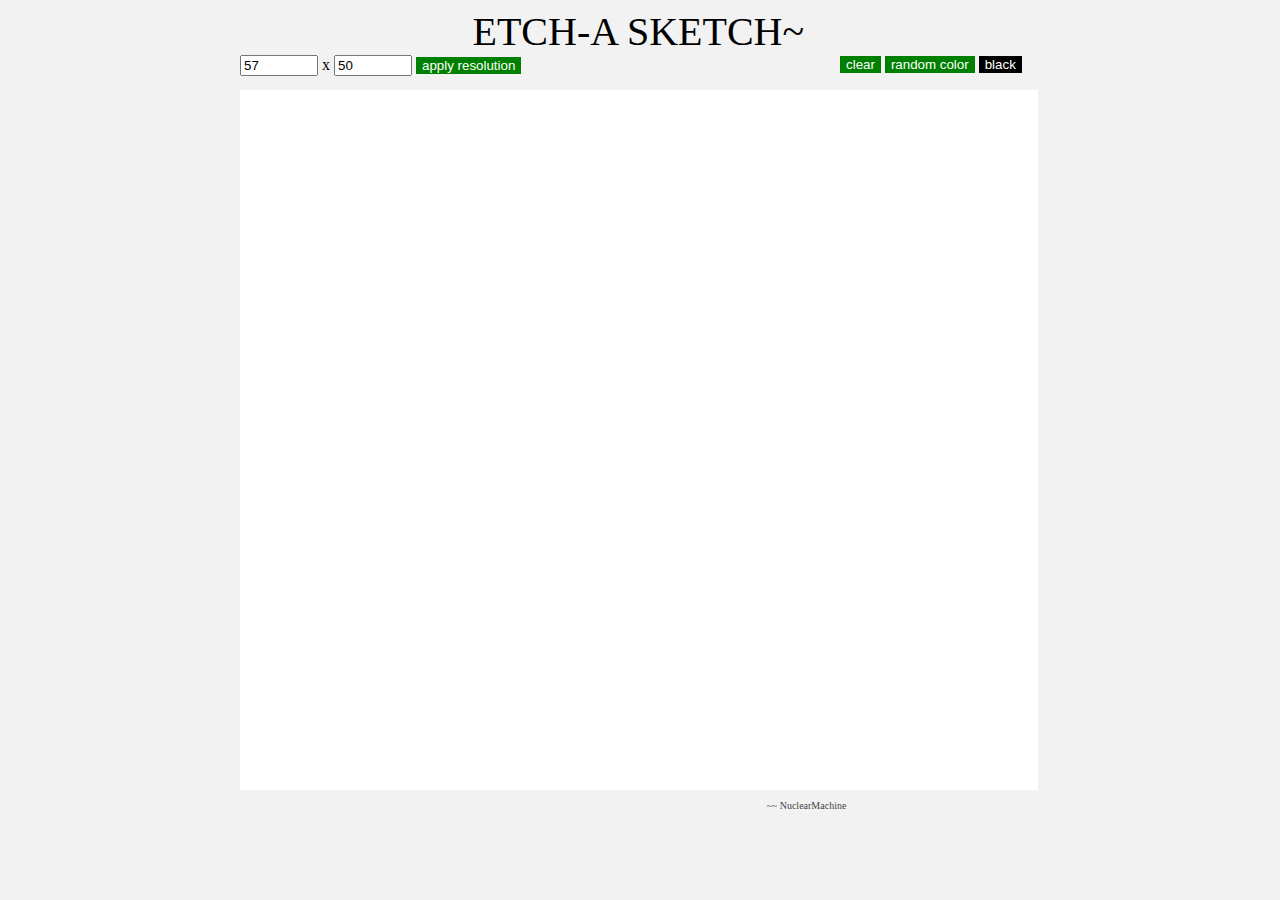
<file: Etch-A-Sketch/index.html>
<!DOCTYPE html>
<html>

<head>
<title>Etch A Sketch</title>
<link type="text/css" rel="stylesheet" href="css/des.css">
<script src="script/jquery-3.1.1.js"></script>
<script src="script/scr.js"></script>
</head>

<body>

  
  <div class ="mainWrapper">
    <div id="top">
      <p class="phrase">ETCH-A SKETCH~ </p> 
    </div>

    <div class ="innerWrapper">

      <div id="resolution">
        <input type="number" id="widy" value="57"> x
        <input type="number" id="hity" value="50">
        <button type="button" id="apply">apply resolution</button>
      </div>

      <div id="options">
        <button type="button" id="clear">clear</button>
        <button type="button" id="rand">random color</button>
        <button type="button" id="blk">black</button>
      </div>
    </div> 

    <div class ="main">  
    </div>

    <div id="byg">
      <p id="by">~~ NuclearMachine</p>
    </div>

  </div>


</body>



</html>
</file>
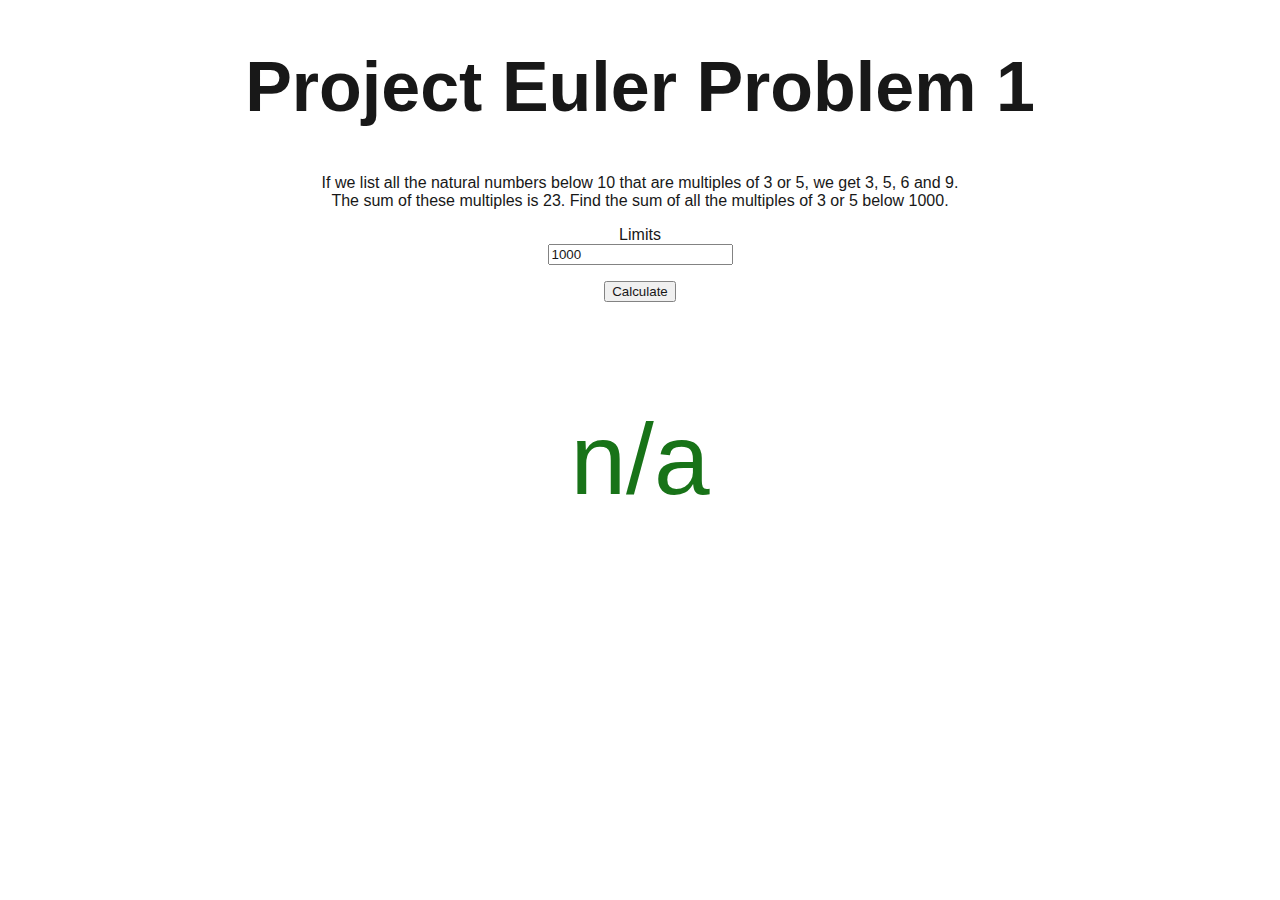
<file: ProjectEuler/index.html>
<!DOCTYPE html>
<html>
<header>
<title> Project Euler </title>
<link type="text/css" rel="stylesheet" href="main.css">
</header>

<body>
<div class="main">
	<h1> Project Euler Problem 1 </h1>
	<p id="para"> If we list all the natural numbers below 10 that are multiples of 3 or 5, we get 3, 5, 6 and 9.<br/> The sum of these multiples is 23. Find the sum of all the multiples of 3 or 5 below 1000.
	</p>
	<p id="limit">Limits <br/> 
	<input id="input0" type="text" value="1000"> </p>
	<button id="butt0" onclick="calcul(document.querySelector('input').value)">
	Calculate</button>
	<p id="result"> n/a </p>
	<script src="main.js"></script>
</div>

</body>
</html>
</file>
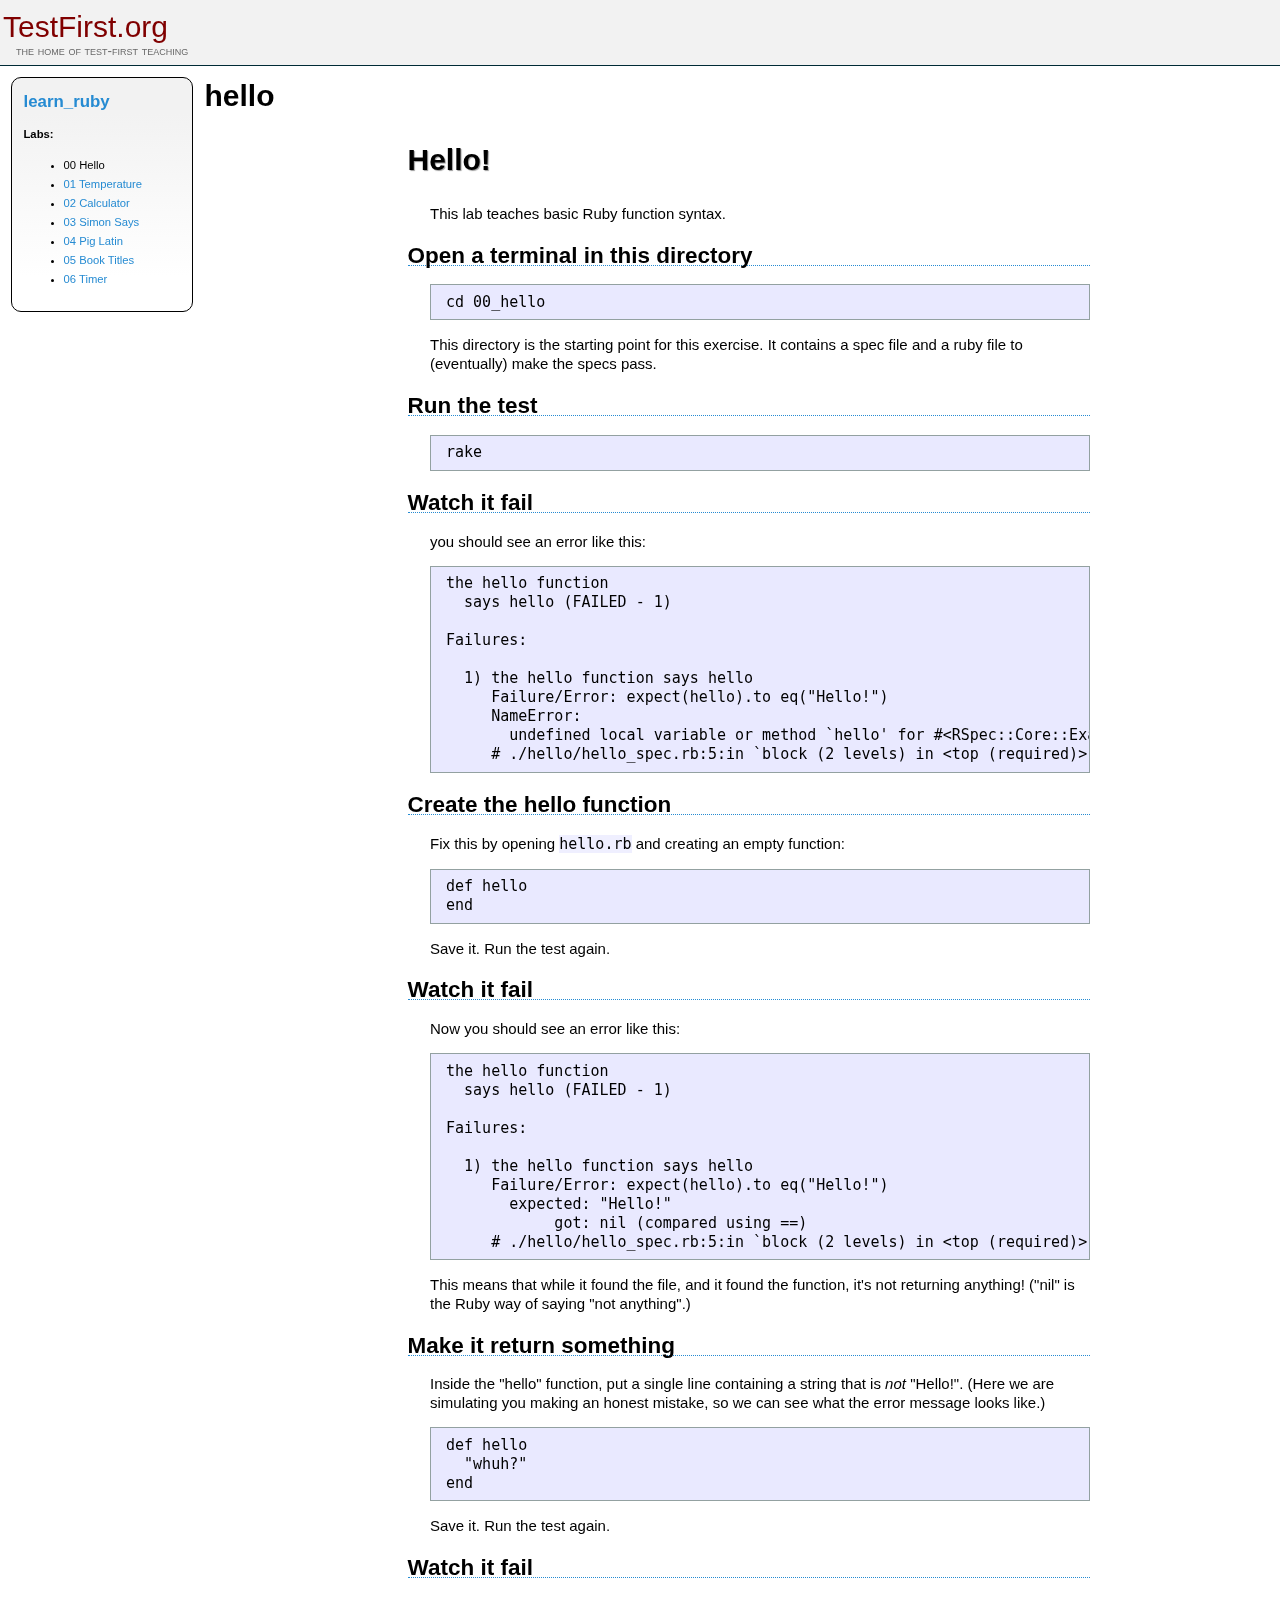
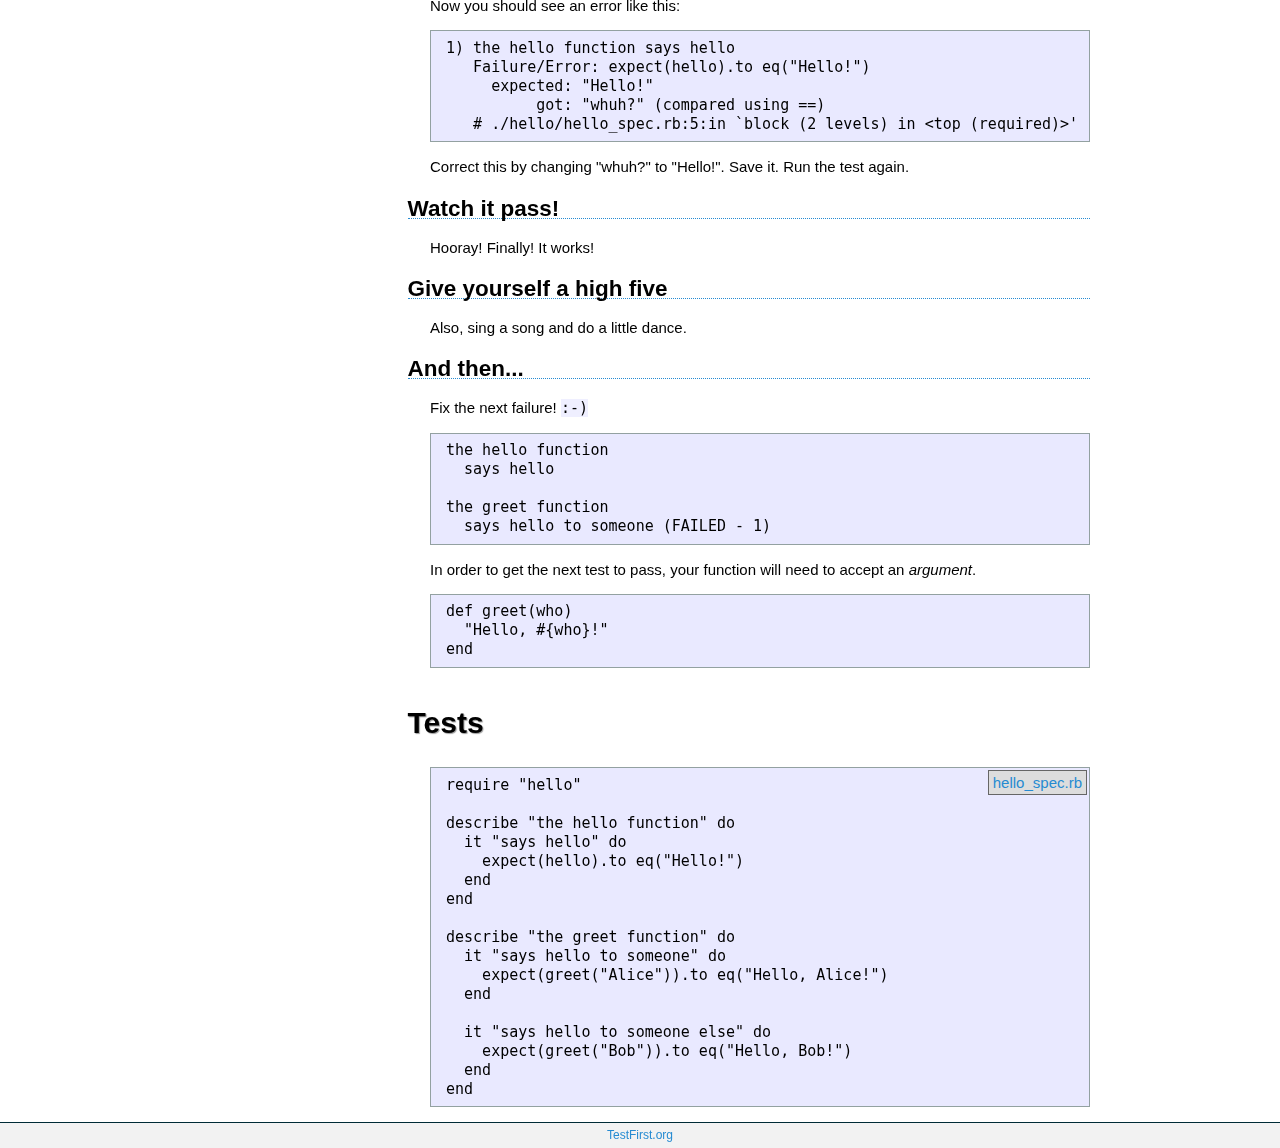
<file: learn_ruby/00_hello/index.html>
<html>
  <head>
    <title>Test-First Teaching: learn_ruby: hello</title>
    <link href="../assets/style.css" media="screen" rel="stylesheet" type="text/css" />
  </head>
  <body>
    <div class="header">
      <h1><a href="http://testfirst.org">TestFirst.org</a></h1>
      <h2>the home of test-first teaching</h2>
    </div>
    <div class="nav">
      <h2><a href="../index.html">learn_ruby</a></h2>
      <b>Labs:</b>
      <ul>
        <li>00 Hello</li>
        <li><a href="../01_temperature/index.html">01 Temperature</a></li>
        <li><a href="../02_calculator/index.html">02 Calculator</a></li>
        <li><a href="../03_simon_says/index.html">03 Simon Says</a></li>
        <li><a href="../04_pig_latin/index.html">04 Pig Latin</a></li>
        <li><a href="../05_book_titles/index.html">05 Book Titles</a></li>
        <li><a href="../06_timer/index.html">06 Timer</a></li>
      </ul>
    </div>
    <h1>hello</h1>
    <div class="content"><div class="rspec_file">  <div class="intro"><h1>Hello!</h1>

<p>This lab teaches basic Ruby function syntax.</p>

<h2>Open a terminal in this directory</h2>

<pre><code>cd 00_hello
</code></pre>

<p>This directory is the starting point for this exercise. It contains a spec file and a ruby file to (eventually) make the specs pass.</p>

<h2>Run the test</h2>

<pre><code>rake
</code></pre>

<h2>Watch it fail</h2>

<p>you should see an error like this:</p>

<pre><code>the hello function
  says hello (FAILED - 1)

Failures:

  1) the hello function says hello
     Failure/Error: expect(hello).to eq("Hello!")
     NameError:
       undefined local variable or method `hello' for #&lt;RSpec::Core::ExampleGroup::Nested_1:0x000001009b8808&gt;
     # ./hello/hello_spec.rb:5:in `block (2 levels) in &lt;top (required)&gt;'
</code></pre>

<h2>Create the hello function</h2>

<p>Fix this by opening <code>hello.rb</code> and creating an empty function:</p>

<pre><code>def hello
end
</code></pre>

<p>Save it. Run the test again.</p>

<h2>Watch it fail</h2>

<p>Now you should see an error like this:</p>

<pre><code>the hello function
  says hello (FAILED - 1)

Failures:

  1) the hello function says hello
     Failure/Error: expect(hello).to eq("Hello!")
       expected: "Hello!"
            got: nil (compared using ==)
     # ./hello/hello_spec.rb:5:in `block (2 levels) in &lt;top (required)&gt;'
</code></pre>

<p>This means that while it found the file, and it found the function, it's not returning anything! ("nil" is the Ruby way of saying "not anything".)</p>

<h2>Make it return something</h2>

<p>Inside the "hello" function, put a single line containing a string that is <em>not</em> "Hello!". (Here we are simulating you making an honest mistake, so we can see what the error message looks like.)</p>

<pre><code>def hello
  "whuh?"
end
</code></pre>

<p>Save it. Run the test again.</p>

<h2>Watch it fail</h2>

<p>Now you should see an error like this:</p>

<pre><code>1) the hello function says hello
   Failure/Error: expect(hello).to eq("Hello!")
     expected: "Hello!"
          got: "whuh?" (compared using ==)
   # ./hello/hello_spec.rb:5:in `block (2 levels) in &lt;top (required)&gt;'
</code></pre>

<p>Correct this by changing "whuh?" to "Hello!". Save it. Run the test again.</p>

<h2>Watch it pass!</h2>

<p>Hooray! Finally! It works!</p>

<h2>Give yourself a high five</h2>

<p>Also, sing a song and do a little dance.</p>

<h2>And then...</h2>

<p>Fix the next failure! <code>:-)</code></p>

<pre><code>the hello function
  says hello

the greet function
  says hello to someone (FAILED - 1)
</code></pre>

<p>In order to get the next test to pass, your function will need to accept an <em>argument</em>.</p>

<pre><code>def greet(who)
  "Hello, #{who}!"
end
</code></pre>
</div>
  <div class="tests">
    <h1>Tests</h1>
<a class="raw_file" href="hello_spec.rb">hello_spec.rb</a>
    <pre>require &quot;hello&quot;

describe &quot;the hello function&quot; do
  it &quot;says hello&quot; do
    expect(hello).to eq(&quot;Hello!&quot;)
  end
end

describe &quot;the greet function&quot; do
  it &quot;says hello to someone&quot; do
    expect(greet(&quot;Alice&quot;)).to eq(&quot;Hello, Alice!&quot;)
  end

  it &quot;says hello to someone else&quot; do
    expect(greet(&quot;Bob&quot;)).to eq(&quot;Hello, Bob!&quot;)
  end
end</pre>
  </div>
</div>
</div>
    <div class="footer"><a href="http://testfirst.org">TestFirst.org</a></div>
  </body>
</html>
</file>
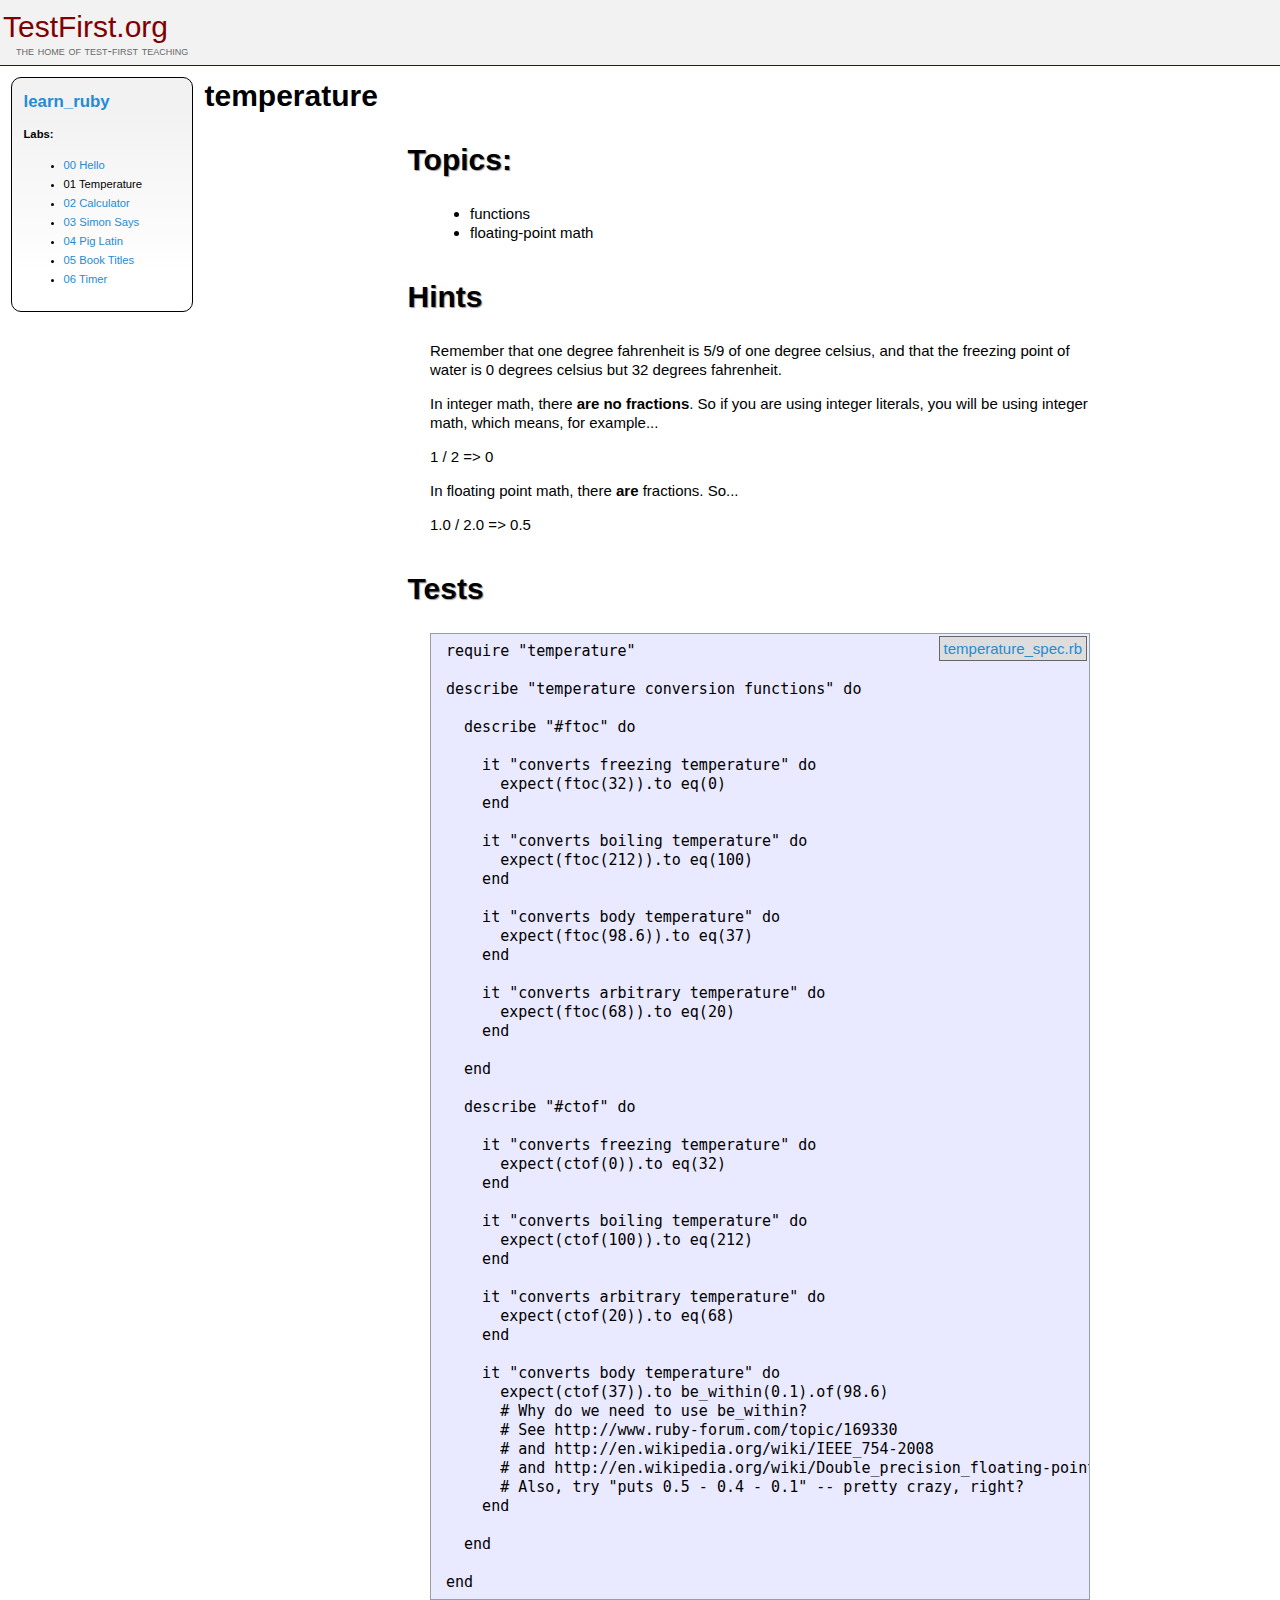
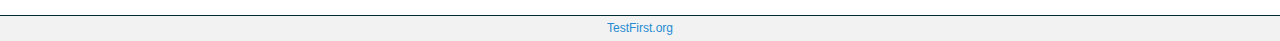
<file: learn_ruby/01_temperature/index.html>
<html>
  <head>
    <title>Test-First Teaching: learn_ruby: temperature</title>
    <link href="../assets/style.css" media="screen" rel="stylesheet" type="text/css" />
  </head>
  <body>
    <div class="header">
      <h1><a href="http://testfirst.org">TestFirst.org</a></h1>
      <h2>the home of test-first teaching</h2>
    </div>
    <div class="nav">
      <h2><a href="../index.html">learn_ruby</a></h2>
      <b>Labs:</b>
      <ul>
        <li><a href="../00_hello/index.html">00 Hello</a></li>
        <li>01 Temperature</li>
        <li><a href="../02_calculator/index.html">02 Calculator</a></li>
        <li><a href="../03_simon_says/index.html">03 Simon Says</a></li>
        <li><a href="../04_pig_latin/index.html">04 Pig Latin</a></li>
        <li><a href="../05_book_titles/index.html">05 Book Titles</a></li>
        <li><a href="../06_timer/index.html">06 Timer</a></li>
      </ul>
    </div>
    <h1>temperature</h1>
    <div class="content"><div class="rspec_file">  <div class="intro"><h1>Topics:</h1>

<ul>
<li>functions</li>
<li>floating-point math</li>
</ul>


<h1>Hints</h1>

<p>Remember that one degree fahrenheit is 5/9 of one degree celsius, and that the freezing point of water is 0 degrees celsius but 32 degrees fahrenheit.</p>

<p>In integer math, there <strong>are no fractions</strong>. So if you are using integer literals, you will be using integer math, which means, for example...</p>

<p>   1 / 2 => 0</p>

<p>In floating point math, there <strong>are</strong> fractions. So...</p>

<p>   1.0 / 2.0 => 0.5</p>
</div>
  <div class="tests">
    <h1>Tests</h1>
<a class="raw_file" href="temperature_spec.rb">temperature_spec.rb</a>
    <pre>
require &quot;temperature&quot;

describe &quot;temperature conversion functions&quot; do

  describe &quot;#ftoc&quot; do

    it &quot;converts freezing temperature&quot; do
      expect(ftoc(32)).to eq(0)
    end

    it &quot;converts boiling temperature&quot; do
      expect(ftoc(212)).to eq(100)
    end

    it &quot;converts body temperature&quot; do
      expect(ftoc(98.6)).to eq(37)
    end

    it &quot;converts arbitrary temperature&quot; do
      expect(ftoc(68)).to eq(20)
    end

  end

  describe &quot;#ctof&quot; do

    it &quot;converts freezing temperature&quot; do
      expect(ctof(0)).to eq(32)
    end

    it &quot;converts boiling temperature&quot; do
      expect(ctof(100)).to eq(212)
    end

    it &quot;converts arbitrary temperature&quot; do
      expect(ctof(20)).to eq(68)
    end

    it &quot;converts body temperature&quot; do
      expect(ctof(37)).to be_within(0.1).of(98.6)
      # Why do we need to use be_within?
      # See http://www.ruby-forum.com/topic/169330
      # and http://en.wikipedia.org/wiki/IEEE_754-2008
      # and http://en.wikipedia.org/wiki/Double_precision_floating-point_format
      # Also, try &quot;puts 0.5 - 0.4 - 0.1&quot; -- pretty crazy, right?
    end

  end

end</pre>
  </div>
</div>
</div>
    <div class="footer"><a href="http://testfirst.org">TestFirst.org</a></div>
  </body>
</html>
</file>
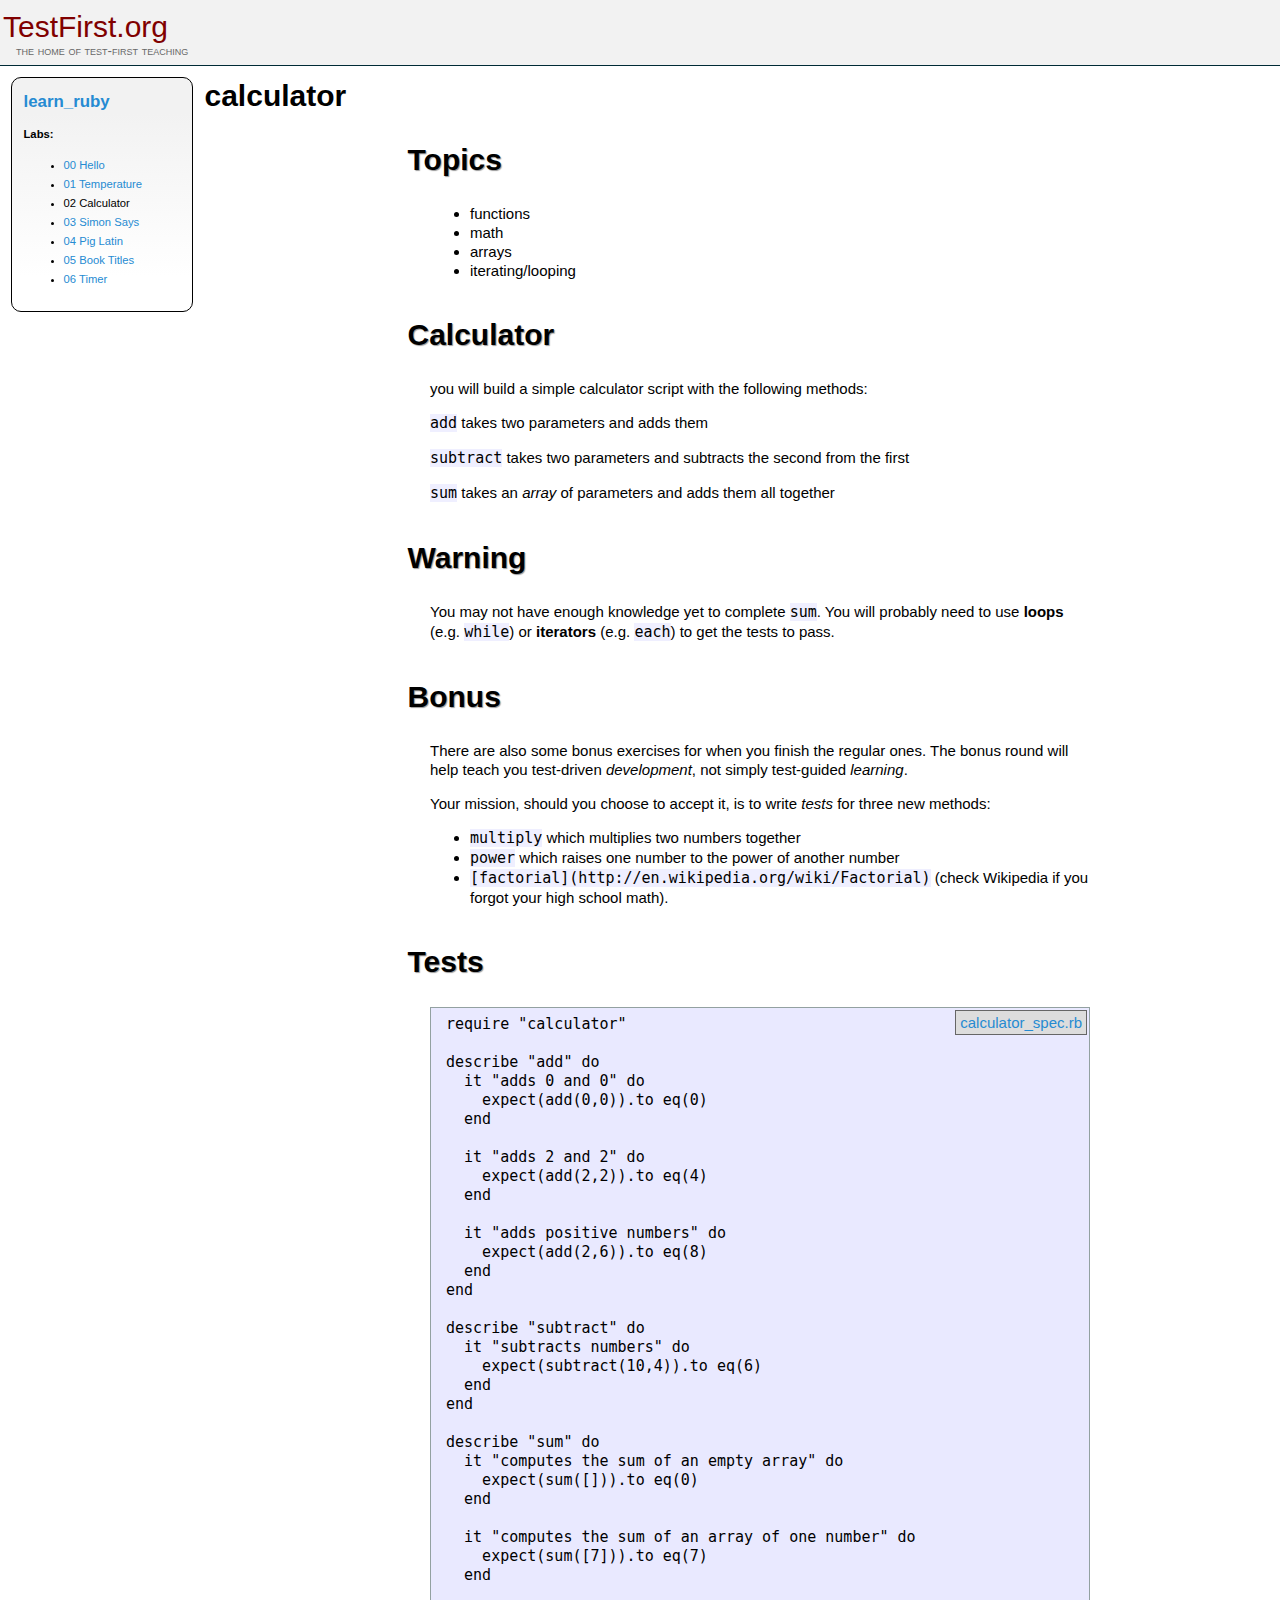
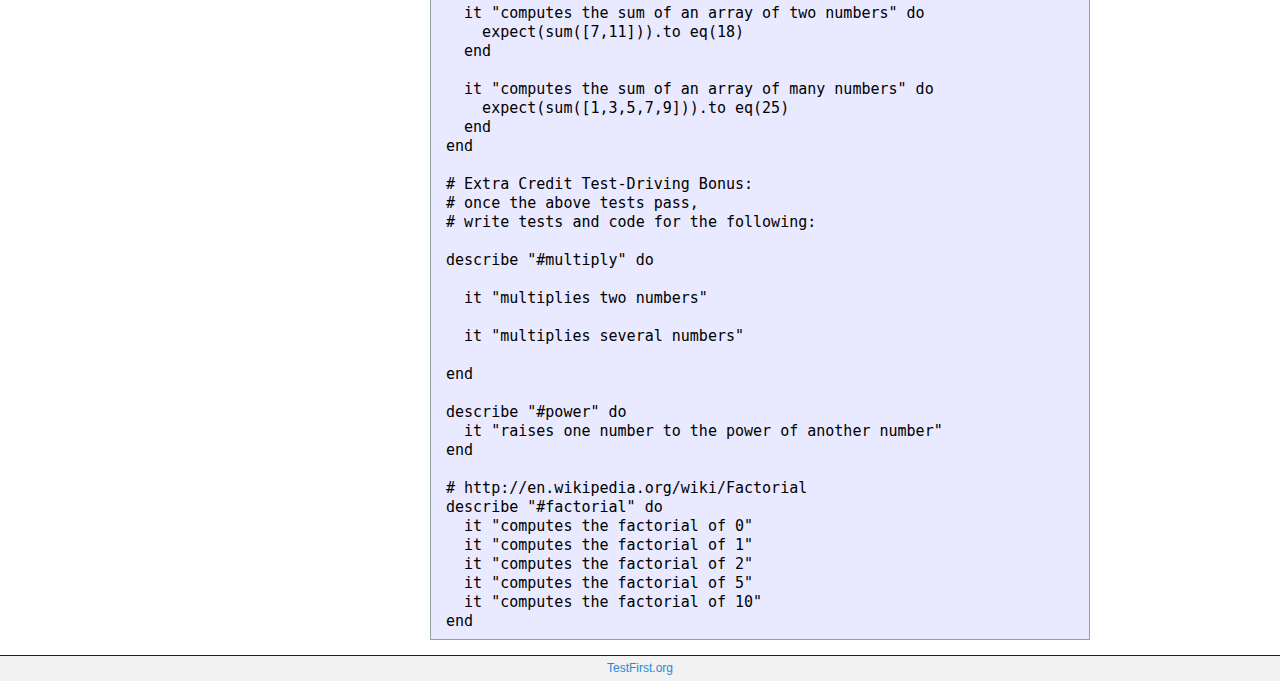
<file: learn_ruby/02_calculator/index.html>
<html>
  <head>
    <title>Test-First Teaching: learn_ruby: calculator</title>
    <link href="../assets/style.css" media="screen" rel="stylesheet" type="text/css" />
  </head>
  <body>
    <div class="header">
      <h1><a href="http://testfirst.org">TestFirst.org</a></h1>
      <h2>the home of test-first teaching</h2>
    </div>
    <div class="nav">
      <h2><a href="../index.html">learn_ruby</a></h2>
      <b>Labs:</b>
      <ul>
        <li><a href="../00_hello/index.html">00 Hello</a></li>
        <li><a href="../01_temperature/index.html">01 Temperature</a></li>
        <li>02 Calculator</li>
        <li><a href="../03_simon_says/index.html">03 Simon Says</a></li>
        <li><a href="../04_pig_latin/index.html">04 Pig Latin</a></li>
        <li><a href="../05_book_titles/index.html">05 Book Titles</a></li>
        <li><a href="../06_timer/index.html">06 Timer</a></li>
      </ul>
    </div>
    <h1>calculator</h1>
    <div class="content"><div class="rspec_file">  <div class="intro"><h1>Topics</h1>

<ul>
<li>functions</li>
<li>math</li>
<li>arrays</li>
<li>iterating/looping</li>
</ul>


<h1>Calculator</h1>

<p>you will build a simple calculator script with the following methods:</p>

<p><code>add</code> takes two parameters and adds them</p>

<p><code>subtract</code> takes two parameters and subtracts the second from the first</p>

<p><code>sum</code> takes an <em>array</em> of parameters and adds them all together</p>

<h1>Warning</h1>

<p>You may not have enough knowledge yet to complete <code>sum</code>. You will probably
need to use <strong>loops</strong> (e.g. <code>while</code>) or <strong>iterators</strong> (e.g. <code>each</code>) to
get the tests to pass.</p>

<h1>Bonus</h1>

<p>There are also some bonus exercises for when you finish the regular ones. The bonus round will help teach you test-driven <em>development</em>, not simply test-guided <em>learning</em>.</p>

<p>Your mission, should you choose to accept it, is to write <em>tests</em> for three new methods:</p>

<ul>
<li><code>multiply</code> which multiplies two numbers together</li>
<li><code>power</code> which raises one number to the power of another number</li>
<li><code>[factorial](http://en.wikipedia.org/wiki/Factorial)</code> (check Wikipedia if you forgot your high school math).</li>
</ul>

</div>
  <div class="tests">
    <h1>Tests</h1>
<a class="raw_file" href="calculator_spec.rb">calculator_spec.rb</a>
    <pre>
require &quot;calculator&quot;

describe &quot;add&quot; do
  it &quot;adds 0 and 0&quot; do
    expect(add(0,0)).to eq(0)
  end

  it &quot;adds 2 and 2&quot; do
    expect(add(2,2)).to eq(4)
  end

  it &quot;adds positive numbers&quot; do
    expect(add(2,6)).to eq(8)
  end
end

describe &quot;subtract&quot; do
  it &quot;subtracts numbers&quot; do
    expect(subtract(10,4)).to eq(6)
  end
end

describe &quot;sum&quot; do
  it &quot;computes the sum of an empty array&quot; do
    expect(sum([])).to eq(0)
  end

  it &quot;computes the sum of an array of one number&quot; do
    expect(sum([7])).to eq(7)
  end

  it &quot;computes the sum of an array of two numbers&quot; do
    expect(sum([7,11])).to eq(18)
  end

  it &quot;computes the sum of an array of many numbers&quot; do
    expect(sum([1,3,5,7,9])).to eq(25)
  end
end

# Extra Credit Test-Driving Bonus:
# once the above tests pass,
# write tests and code for the following:

describe &quot;#multiply&quot; do

  it &quot;multiplies two numbers&quot;

  it &quot;multiplies several numbers&quot;

end

describe &quot;#power&quot; do
  it &quot;raises one number to the power of another number&quot;
end

# http://en.wikipedia.org/wiki/Factorial
describe &quot;#factorial&quot; do
  it &quot;computes the factorial of 0&quot;
  it &quot;computes the factorial of 1&quot;
  it &quot;computes the factorial of 2&quot;
  it &quot;computes the factorial of 5&quot;
  it &quot;computes the factorial of 10&quot;
end</pre>
  </div>
</div>
</div>
    <div class="footer"><a href="http://testfirst.org">TestFirst.org</a></div>
  </body>
</html>
</file>
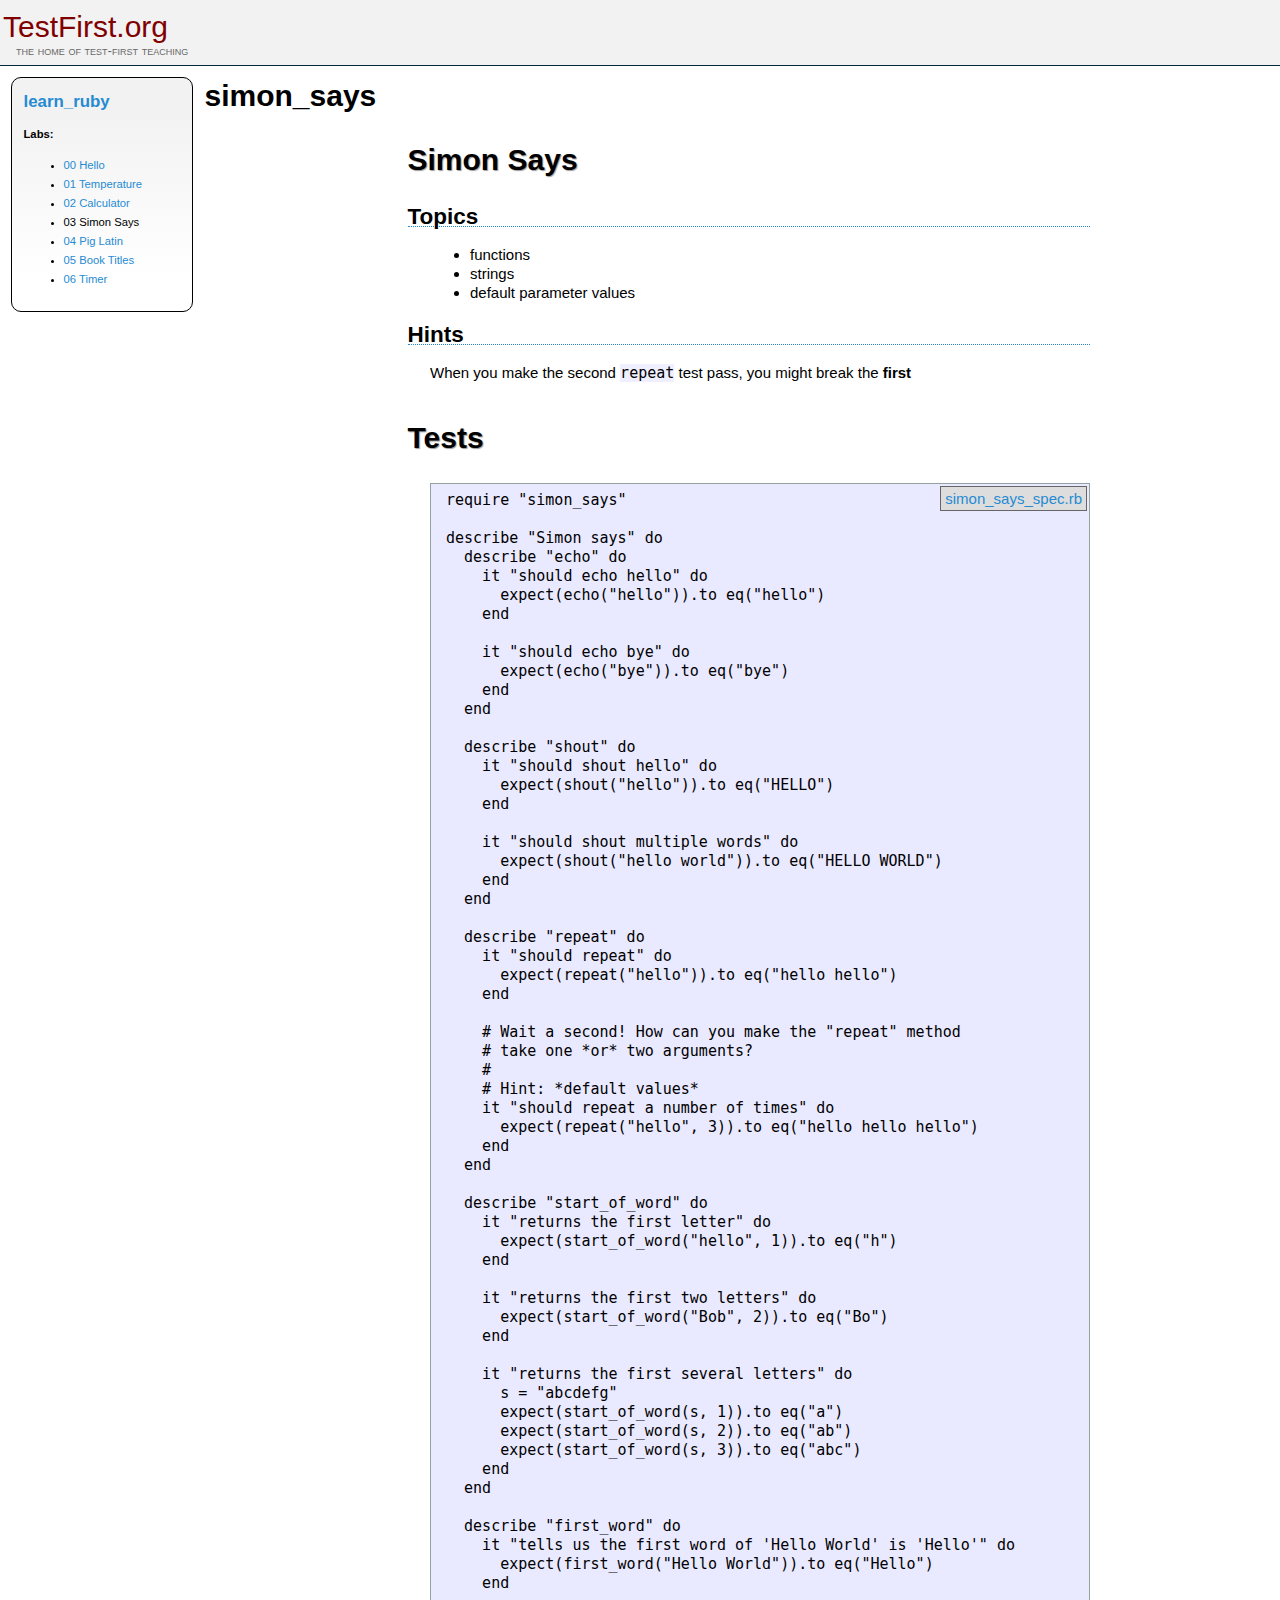
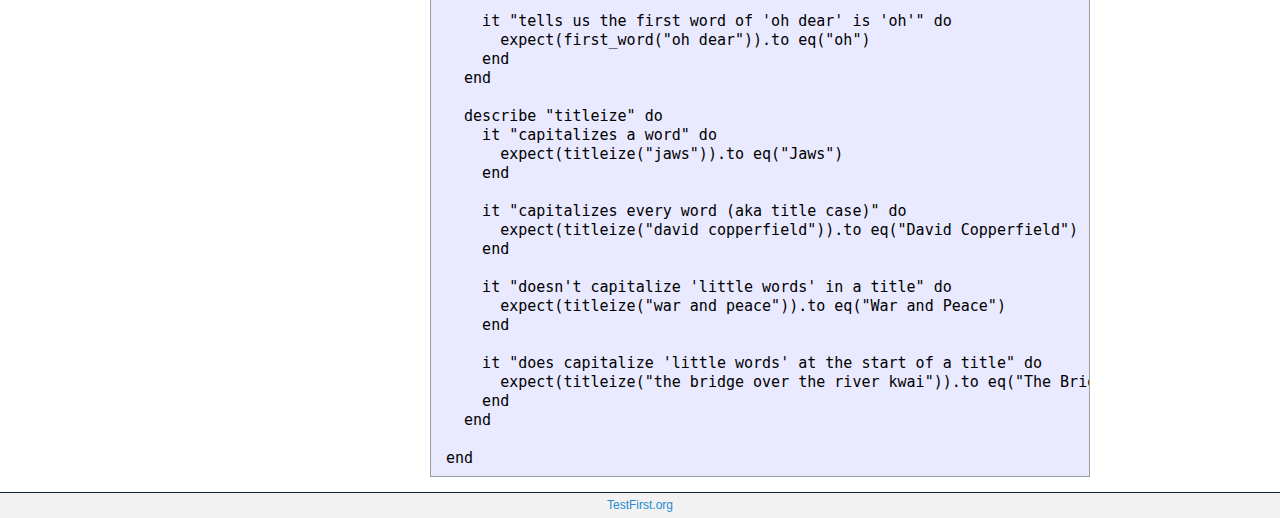
<file: learn_ruby/03_simon_says/index.html>
<html>
  <head>
    <title>Test-First Teaching: learn_ruby: simon_says</title>
    <link href="../assets/style.css" media="screen" rel="stylesheet" type="text/css" />
  </head>
  <body>
    <div class="header">
      <h1><a href="http://testfirst.org">TestFirst.org</a></h1>
      <h2>the home of test-first teaching</h2>
    </div>
    <div class="nav">
      <h2><a href="../index.html">learn_ruby</a></h2>
      <b>Labs:</b>
      <ul>
        <li><a href="../00_hello/index.html">00 Hello</a></li>
        <li><a href="../01_temperature/index.html">01 Temperature</a></li>
        <li><a href="../02_calculator/index.html">02 Calculator</a></li>
        <li>03 Simon Says</li>
        <li><a href="../04_pig_latin/index.html">04 Pig Latin</a></li>
        <li><a href="../05_book_titles/index.html">05 Book Titles</a></li>
        <li><a href="../06_timer/index.html">06 Timer</a></li>
      </ul>
    </div>
    <h1>simon_says</h1>
    <div class="content"><div class="rspec_file">  <div class="intro"><h1>Simon Says</h1>

<h2>Topics</h2>

<ul>
<li>functions</li>
<li>strings</li>
<li>default parameter values</li>
</ul>


<h2>Hints</h2>

<p>When you make the second <code>repeat</code> test pass, you might break the <strong>first</strong></p>
</div>
  <div class="tests">
    <h1>Tests</h1>
<a class="raw_file" href="simon_says_spec.rb">simon_says_spec.rb</a>
    <pre>
require &quot;simon_says&quot;

describe &quot;Simon says&quot; do
  describe &quot;echo&quot; do
    it &quot;should echo hello&quot; do
      expect(echo(&quot;hello&quot;)).to eq(&quot;hello&quot;)
    end

    it &quot;should echo bye&quot; do
      expect(echo(&quot;bye&quot;)).to eq(&quot;bye&quot;)
    end
  end

  describe &quot;shout&quot; do
    it &quot;should shout hello&quot; do
      expect(shout(&quot;hello&quot;)).to eq(&quot;HELLO&quot;)
    end

    it &quot;should shout multiple words&quot; do
      expect(shout(&quot;hello world&quot;)).to eq(&quot;HELLO WORLD&quot;)
    end
  end

  describe &quot;repeat&quot; do
    it &quot;should repeat&quot; do
      expect(repeat(&quot;hello&quot;)).to eq(&quot;hello hello&quot;)
    end

    # Wait a second! How can you make the &quot;repeat&quot; method
    # take one *or* two arguments?
    #
    # Hint: *default values*
    it &quot;should repeat a number of times&quot; do
      expect(repeat(&quot;hello&quot;, 3)).to eq(&quot;hello hello hello&quot;)
    end
  end

  describe &quot;start_of_word&quot; do
    it &quot;returns the first letter&quot; do
      expect(start_of_word(&quot;hello&quot;, 1)).to eq(&quot;h&quot;)
    end

    it &quot;returns the first two letters&quot; do
      expect(start_of_word(&quot;Bob&quot;, 2)).to eq(&quot;Bo&quot;)
    end

    it &quot;returns the first several letters&quot; do
      s = &quot;abcdefg&quot;
      expect(start_of_word(s, 1)).to eq(&quot;a&quot;)
      expect(start_of_word(s, 2)).to eq(&quot;ab&quot;)
      expect(start_of_word(s, 3)).to eq(&quot;abc&quot;)
    end
  end

  describe &quot;first_word&quot; do
    it &quot;tells us the first word of 'Hello World' is 'Hello'&quot; do
      expect(first_word(&quot;Hello World&quot;)).to eq(&quot;Hello&quot;)
    end

    it &quot;tells us the first word of 'oh dear' is 'oh'&quot; do
      expect(first_word(&quot;oh dear&quot;)).to eq(&quot;oh&quot;)
    end
  end

  describe &quot;titleize&quot; do
    it &quot;capitalizes a word&quot; do
      expect(titleize(&quot;jaws&quot;)).to eq(&quot;Jaws&quot;)
    end

    it &quot;capitalizes every word (aka title case)&quot; do
      expect(titleize(&quot;david copperfield&quot;)).to eq(&quot;David Copperfield&quot;)
    end

    it &quot;doesn't capitalize 'little words' in a title&quot; do
      expect(titleize(&quot;war and peace&quot;)).to eq(&quot;War and Peace&quot;)
    end

    it &quot;does capitalize 'little words' at the start of a title&quot; do
      expect(titleize(&quot;the bridge over the river kwai&quot;)).to eq(&quot;The Bridge over the River Kwai&quot;)
    end
  end

end</pre>
  </div>
</div>
</div>
    <div class="footer"><a href="http://testfirst.org">TestFirst.org</a></div>
  </body>
</html>
</file>
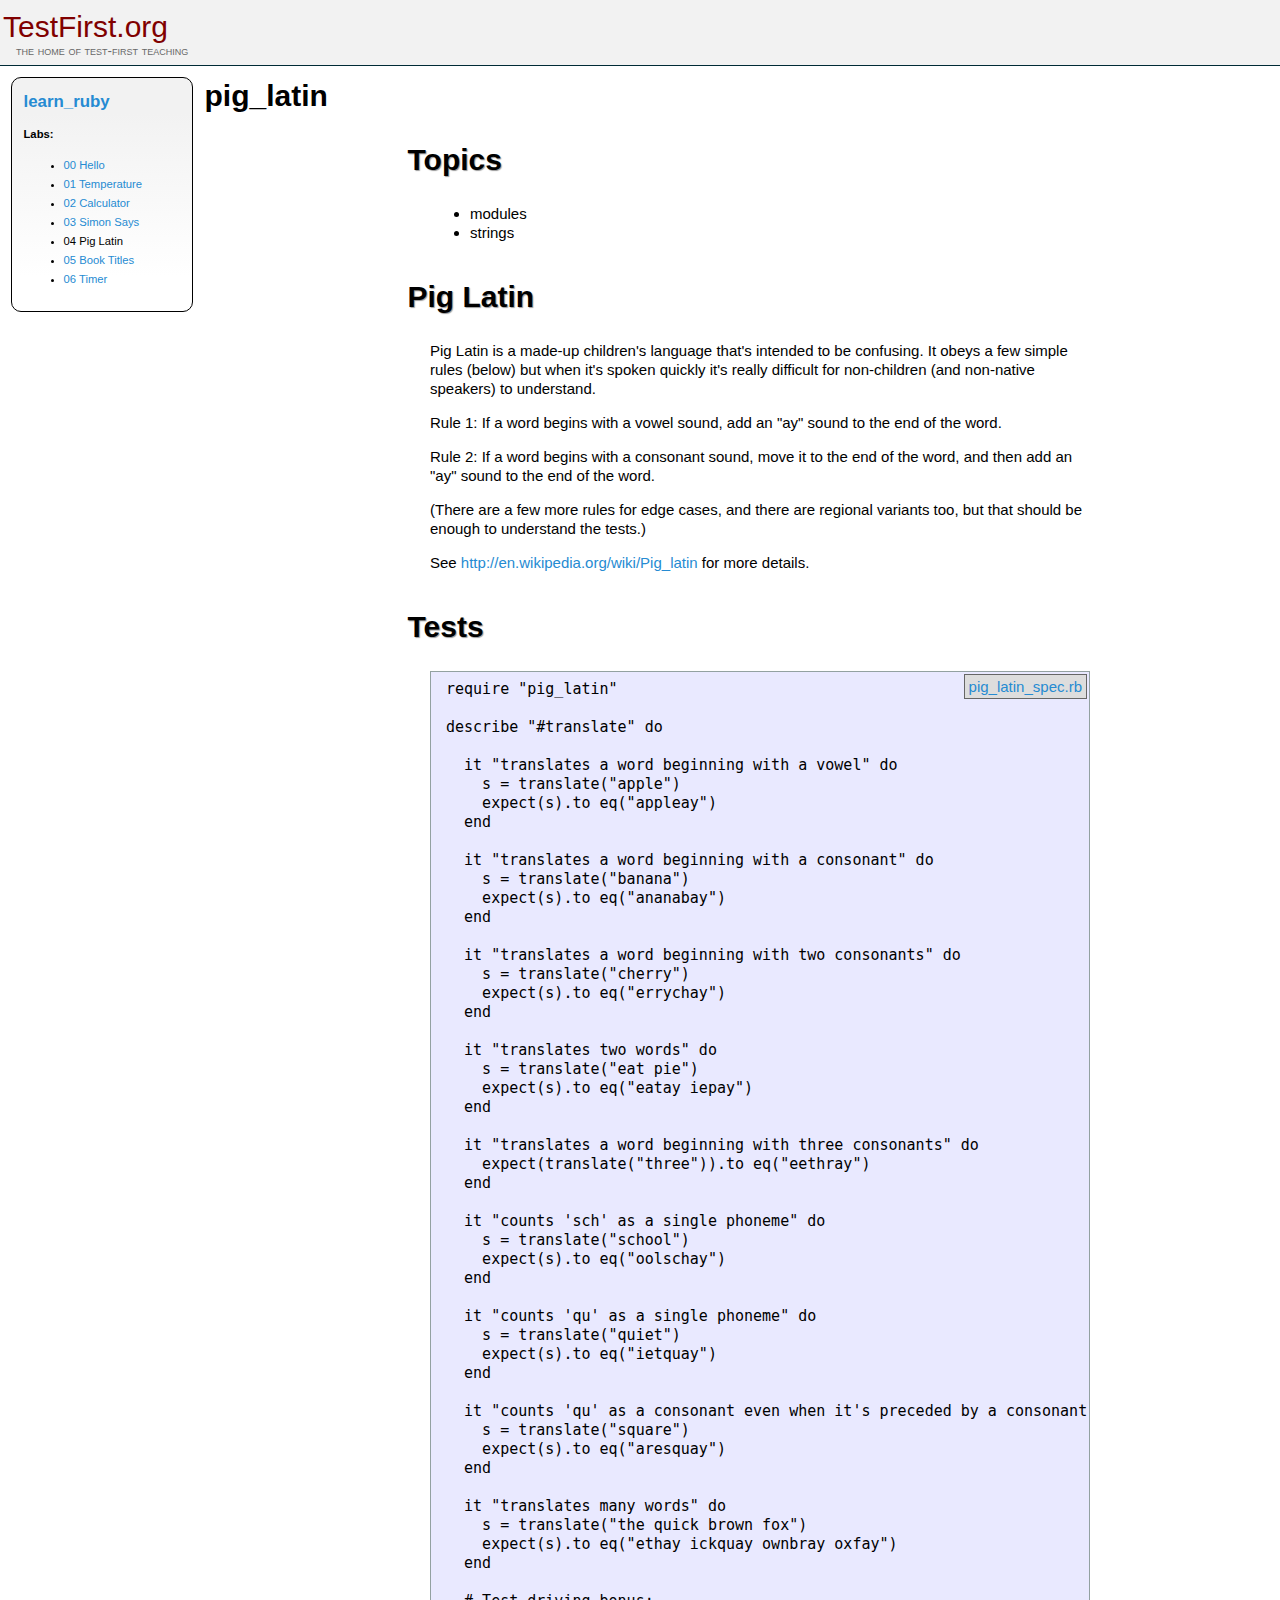
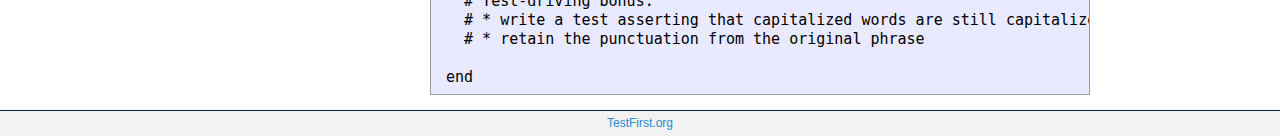
<file: learn_ruby/04_pig_latin/index.html>
<html>
  <head>
    <title>Test-First Teaching: learn_ruby: pig_latin</title>
    <link href="../assets/style.css" media="screen" rel="stylesheet" type="text/css" />
  </head>
  <body>
    <div class="header">
      <h1><a href="http://testfirst.org">TestFirst.org</a></h1>
      <h2>the home of test-first teaching</h2>
    </div>
    <div class="nav">
      <h2><a href="../index.html">learn_ruby</a></h2>
      <b>Labs:</b>
      <ul>
        <li><a href="../00_hello/index.html">00 Hello</a></li>
        <li><a href="../01_temperature/index.html">01 Temperature</a></li>
        <li><a href="../02_calculator/index.html">02 Calculator</a></li>
        <li><a href="../03_simon_says/index.html">03 Simon Says</a></li>
        <li>04 Pig Latin</li>
        <li><a href="../05_book_titles/index.html">05 Book Titles</a></li>
        <li><a href="../06_timer/index.html">06 Timer</a></li>
      </ul>
    </div>
    <h1>pig_latin</h1>
    <div class="content"><div class="rspec_file">  <div class="intro"><h1>Topics</h1>

<ul>
<li>modules</li>
<li>strings</li>
</ul>


<h1>Pig Latin</h1>

<p>Pig Latin is a made-up children's language that's intended to be confusing. It obeys a few simple rules (below) but when it's spoken quickly it's really difficult for non-children (and non-native speakers) to understand.</p>

<p>Rule 1: If a word begins with a vowel sound, add an "ay" sound to the end of the word.</p>

<p>Rule 2: If a word begins with a consonant sound, move it to the end of the word, and then add an "ay" sound to the end of the word.</p>

<p>(There are a few more rules for edge cases, and there are regional variants too, but that should be enough to understand the tests.)</p>

<p>See <a href="http://en.wikipedia.org/wiki/Pig_latin">http://en.wikipedia.org/wiki/Pig_latin</a> for more details.</p>
</div>
  <div class="tests">
    <h1>Tests</h1>
<a class="raw_file" href="pig_latin_spec.rb">pig_latin_spec.rb</a>
    <pre>
require &quot;pig_latin&quot;

describe &quot;#translate&quot; do

  it &quot;translates a word beginning with a vowel&quot; do
    s = translate(&quot;apple&quot;)
    expect(s).to eq(&quot;appleay&quot;)
  end

  it &quot;translates a word beginning with a consonant&quot; do
    s = translate(&quot;banana&quot;)
    expect(s).to eq(&quot;ananabay&quot;)
  end

  it &quot;translates a word beginning with two consonants&quot; do
    s = translate(&quot;cherry&quot;)
    expect(s).to eq(&quot;errychay&quot;)
  end

  it &quot;translates two words&quot; do
    s = translate(&quot;eat pie&quot;)
    expect(s).to eq(&quot;eatay iepay&quot;)
  end

  it &quot;translates a word beginning with three consonants&quot; do
    expect(translate(&quot;three&quot;)).to eq(&quot;eethray&quot;)
  end

  it &quot;counts 'sch' as a single phoneme&quot; do
    s = translate(&quot;school&quot;)
    expect(s).to eq(&quot;oolschay&quot;)
  end

  it &quot;counts 'qu' as a single phoneme&quot; do
    s = translate(&quot;quiet&quot;)
    expect(s).to eq(&quot;ietquay&quot;)
  end

  it &quot;counts 'qu' as a consonant even when it's preceded by a consonant&quot; do
    s = translate(&quot;square&quot;)
    expect(s).to eq(&quot;aresquay&quot;)
  end

  it &quot;translates many words&quot; do
    s = translate(&quot;the quick brown fox&quot;)
    expect(s).to eq(&quot;ethay ickquay ownbray oxfay&quot;)
  end

  # Test-driving bonus:
  # * write a test asserting that capitalized words are still capitalized (but with a different initial capital letter, of course)
  # * retain the punctuation from the original phrase

end</pre>
  </div>
</div>
</div>
    <div class="footer"><a href="http://testfirst.org">TestFirst.org</a></div>
  </body>
</html>
</file>
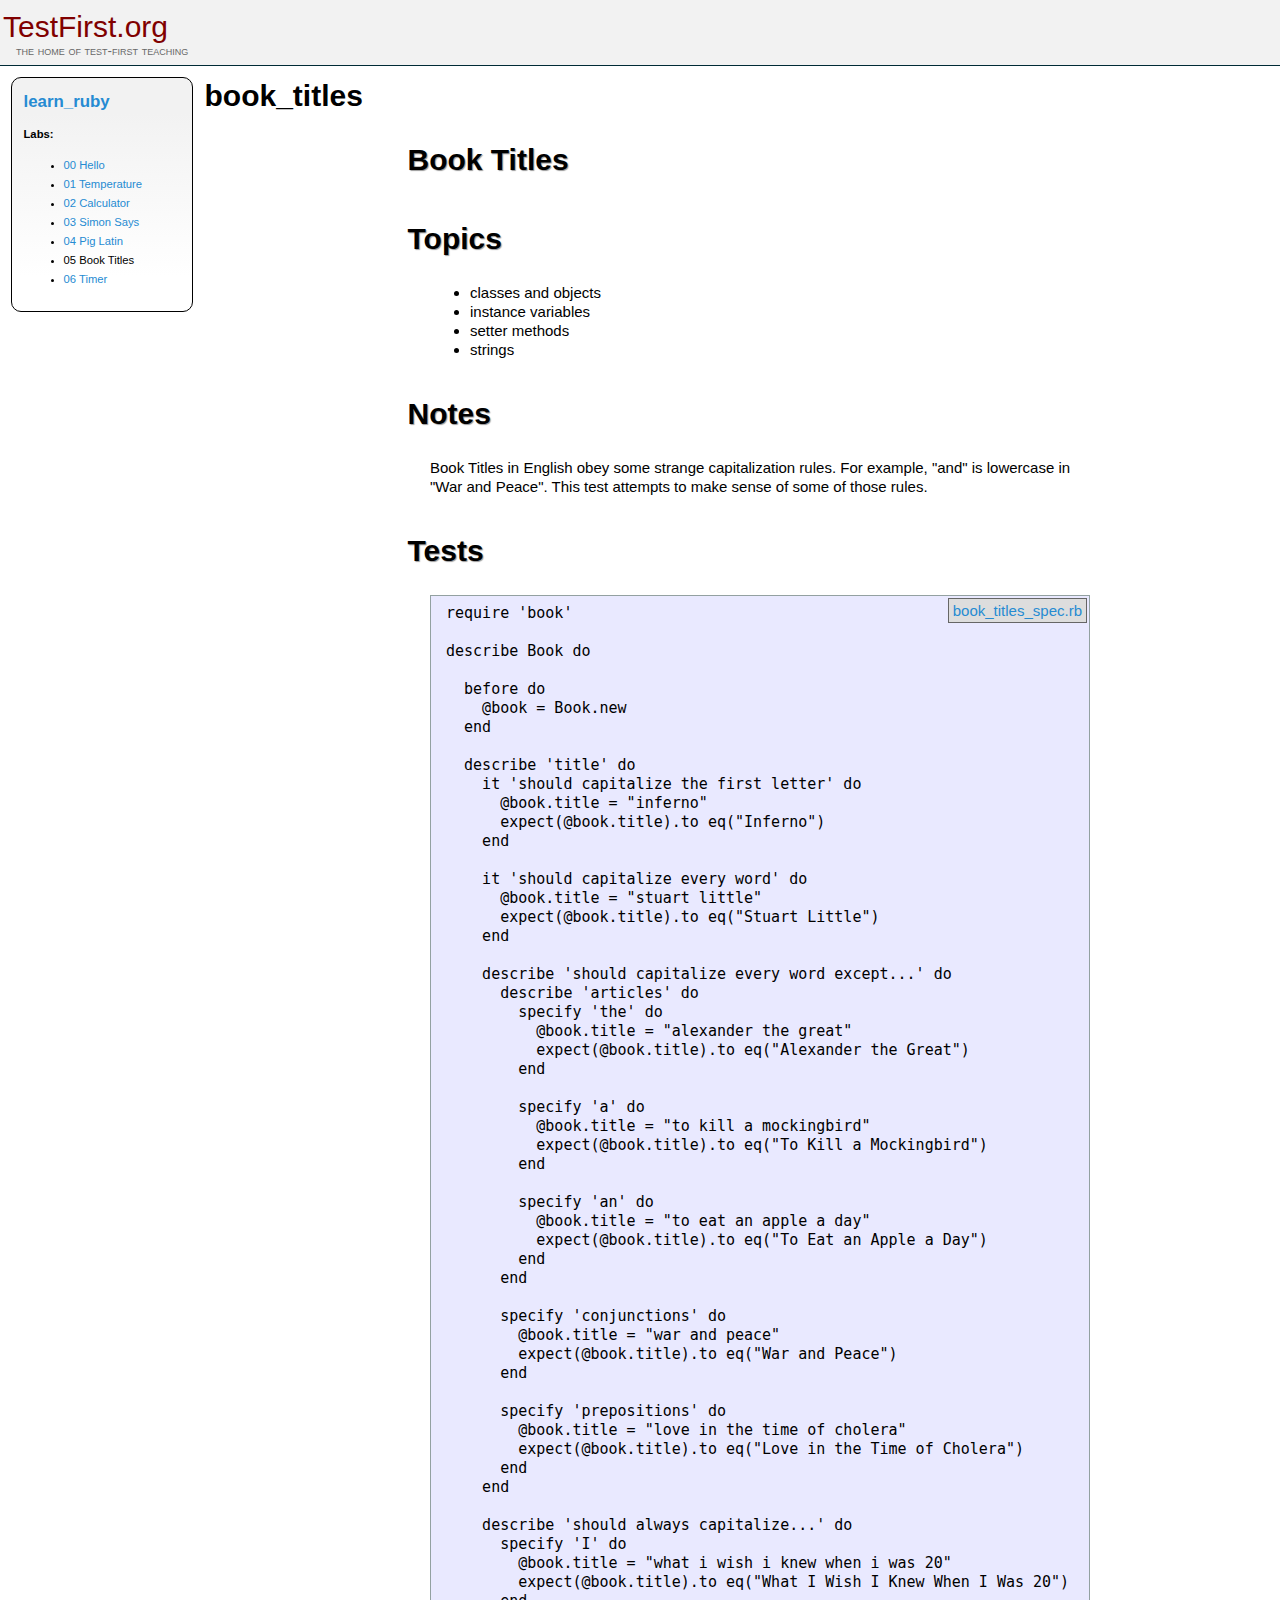
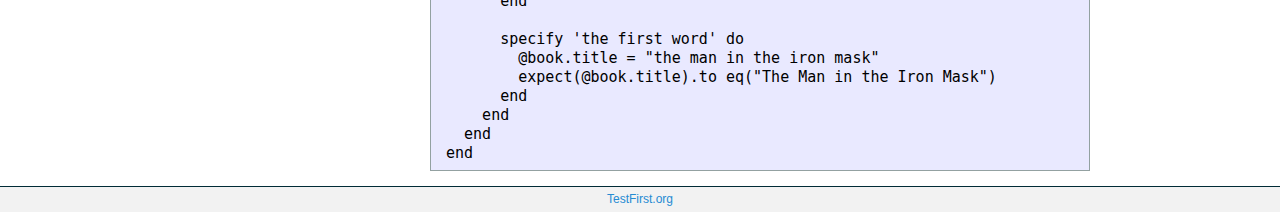
<file: learn_ruby/05_book_titles/index.html>
<html>
  <head>
    <title>Test-First Teaching: learn_ruby: book_titles</title>
    <link href="../assets/style.css" media="screen" rel="stylesheet" type="text/css" />
  </head>
  <body>
    <div class="header">
      <h1><a href="http://testfirst.org">TestFirst.org</a></h1>
      <h2>the home of test-first teaching</h2>
    </div>
    <div class="nav">
      <h2><a href="../index.html">learn_ruby</a></h2>
      <b>Labs:</b>
      <ul>
        <li><a href="../00_hello/index.html">00 Hello</a></li>
        <li><a href="../01_temperature/index.html">01 Temperature</a></li>
        <li><a href="../02_calculator/index.html">02 Calculator</a></li>
        <li><a href="../03_simon_says/index.html">03 Simon Says</a></li>
        <li><a href="../04_pig_latin/index.html">04 Pig Latin</a></li>
        <li>05 Book Titles</li>
        <li><a href="../06_timer/index.html">06 Timer</a></li>
      </ul>
    </div>
    <h1>book_titles</h1>
    <div class="content"><div class="rspec_file">  <div class="intro"><h1>Book Titles</h1>

<h1>Topics</h1>

<ul>
<li>classes and objects</li>
<li>instance variables</li>
<li>setter methods</li>
<li>strings</li>
</ul>


<h1>Notes</h1>

<p>Book Titles in English obey some strange capitalization rules. For example, "and" is lowercase in "War and Peace". This test attempts to make sense of some of those rules.</p>
</div>
  <div class="tests">
    <h1>Tests</h1>
<a class="raw_file" href="book_titles_spec.rb">book_titles_spec.rb</a>
    <pre>
require 'book'

describe Book do

  before do
    @book = Book.new
  end

  describe 'title' do
    it 'should capitalize the first letter' do
      @book.title = &quot;inferno&quot;
      expect(@book.title).to eq(&quot;Inferno&quot;)
    end

    it 'should capitalize every word' do
      @book.title = &quot;stuart little&quot;
      expect(@book.title).to eq(&quot;Stuart Little&quot;)
    end

    describe 'should capitalize every word except...' do
      describe 'articles' do
        specify 'the' do
          @book.title = &quot;alexander the great&quot;
          expect(@book.title).to eq(&quot;Alexander the Great&quot;)
        end

        specify 'a' do
          @book.title = &quot;to kill a mockingbird&quot;
          expect(@book.title).to eq(&quot;To Kill a Mockingbird&quot;)
        end

        specify 'an' do
          @book.title = &quot;to eat an apple a day&quot;
          expect(@book.title).to eq(&quot;To Eat an Apple a Day&quot;)
        end
      end

      specify 'conjunctions' do
        @book.title = &quot;war and peace&quot;
        expect(@book.title).to eq(&quot;War and Peace&quot;)
      end

      specify 'prepositions' do
        @book.title = &quot;love in the time of cholera&quot;
        expect(@book.title).to eq(&quot;Love in the Time of Cholera&quot;)
      end
    end

    describe 'should always capitalize...' do
      specify 'I' do
        @book.title = &quot;what i wish i knew when i was 20&quot;
        expect(@book.title).to eq(&quot;What I Wish I Knew When I Was 20&quot;)
      end

      specify 'the first word' do
        @book.title = &quot;the man in the iron mask&quot;
        expect(@book.title).to eq(&quot;The Man in the Iron Mask&quot;)
      end
    end
  end
end</pre>
  </div>
</div>
</div>
    <div class="footer"><a href="http://testfirst.org">TestFirst.org</a></div>
  </body>
</html>
</file>
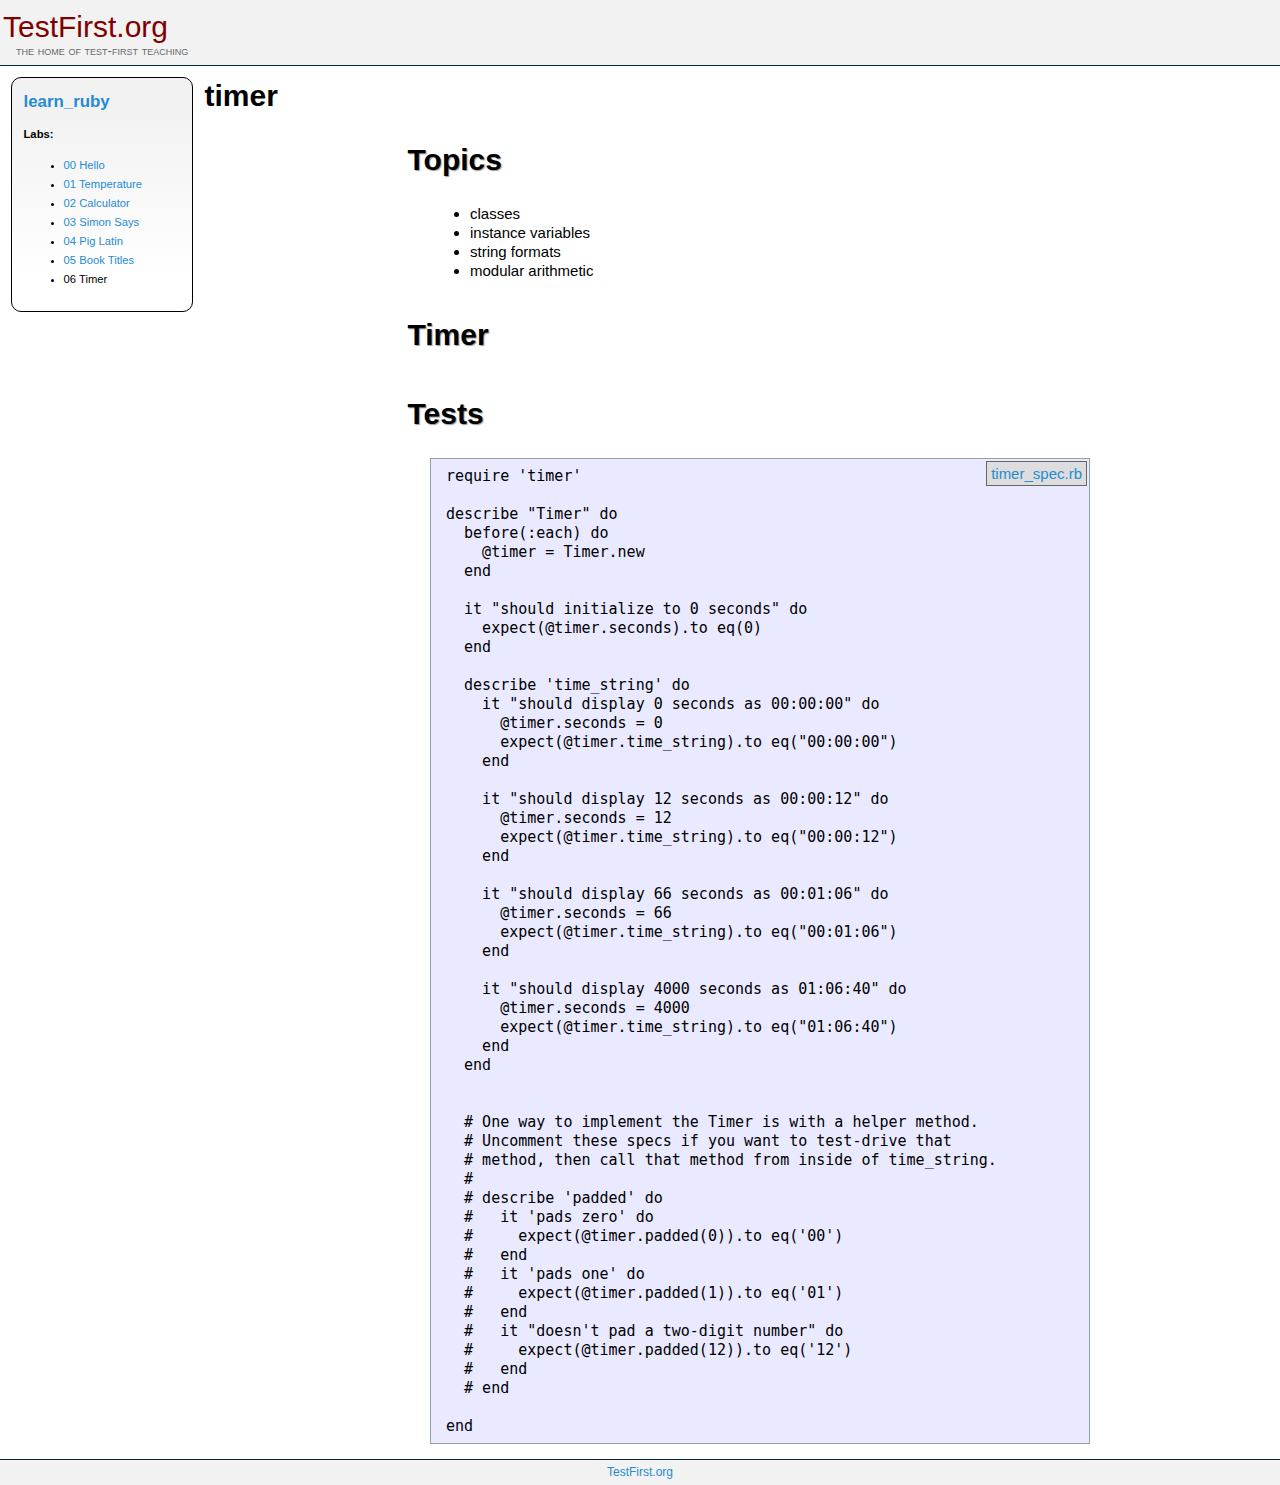
<file: learn_ruby/06_timer/index.html>
<html>
  <head>
    <title>Test-First Teaching: learn_ruby: timer</title>
    <link href="../assets/style.css" media="screen" rel="stylesheet" type="text/css" />
  </head>
  <body>
    <div class="header">
      <h1><a href="http://testfirst.org">TestFirst.org</a></h1>
      <h2>the home of test-first teaching</h2>
    </div>
    <div class="nav">
      <h2><a href="../index.html">learn_ruby</a></h2>
      <b>Labs:</b>
      <ul>
        <li><a href="../00_hello/index.html">00 Hello</a></li>
        <li><a href="../01_temperature/index.html">01 Temperature</a></li>
        <li><a href="../02_calculator/index.html">02 Calculator</a></li>
        <li><a href="../03_simon_says/index.html">03 Simon Says</a></li>
        <li><a href="../04_pig_latin/index.html">04 Pig Latin</a></li>
        <li><a href="../05_book_titles/index.html">05 Book Titles</a></li>
        <li>06 Timer</li>
      </ul>
    </div>
    <h1>timer</h1>
    <div class="content"><div class="rspec_file">  <div class="intro"><h1>Topics</h1>

<ul>
<li>classes</li>
<li>instance variables</li>
<li>string formats</li>
<li>modular arithmetic</li>
</ul>


<h1>Timer</h1>
</div>
  <div class="tests">
    <h1>Tests</h1>
<a class="raw_file" href="timer_spec.rb">timer_spec.rb</a>
    <pre>
require 'timer'

describe &quot;Timer&quot; do
  before(:each) do
    @timer = Timer.new
  end

  it &quot;should initialize to 0 seconds&quot; do
    expect(@timer.seconds).to eq(0)
  end

  describe 'time_string' do
    it &quot;should display 0 seconds as 00:00:00&quot; do
      @timer.seconds = 0
      expect(@timer.time_string).to eq(&quot;00:00:00&quot;)
    end

    it &quot;should display 12 seconds as 00:00:12&quot; do
      @timer.seconds = 12
      expect(@timer.time_string).to eq(&quot;00:00:12&quot;)
    end

    it &quot;should display 66 seconds as 00:01:06&quot; do
      @timer.seconds = 66
      expect(@timer.time_string).to eq(&quot;00:01:06&quot;)
    end

    it &quot;should display 4000 seconds as 01:06:40&quot; do
      @timer.seconds = 4000
      expect(@timer.time_string).to eq(&quot;01:06:40&quot;)
    end
  end


  # One way to implement the Timer is with a helper method.
  # Uncomment these specs if you want to test-drive that
  # method, then call that method from inside of time_string.
  #
  # describe 'padded' do
  #   it 'pads zero' do
  #     expect(@timer.padded(0)).to eq('00')
  #   end
  #   it 'pads one' do
  #     expect(@timer.padded(1)).to eq('01')
  #   end
  #   it &quot;doesn't pad a two-digit number&quot; do
  #     expect(@timer.padded(12)).to eq('12')
  #   end
  # end

end</pre>
  </div>
</div>
</div>
    <div class="footer"><a href="http://testfirst.org">TestFirst.org</a></div>
  </body>
</html>
</file>
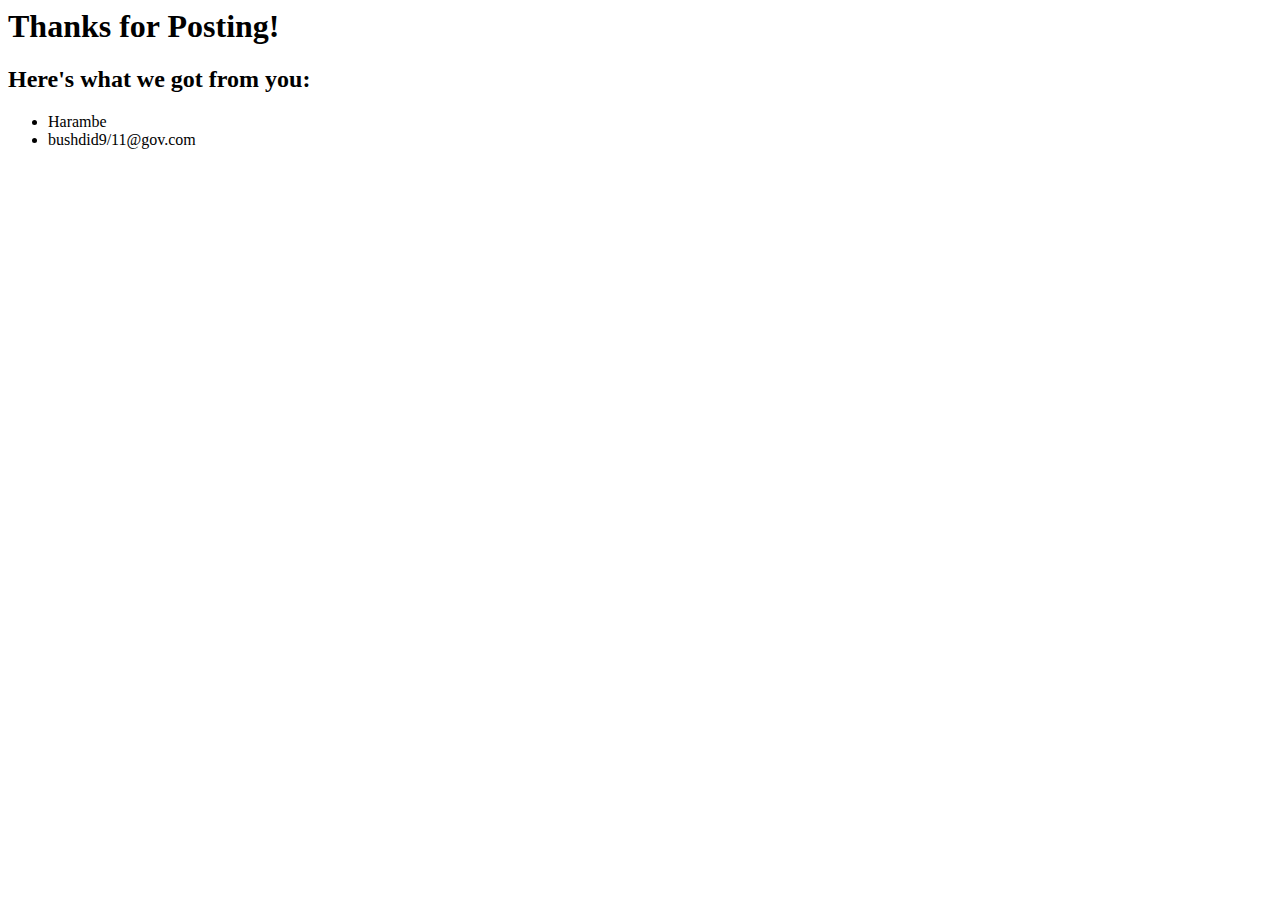
<file: simple_webserver/generated_thanks.erb.html>
<html>
  <body>
    <h1>Thanks for Posting!</h1>
    <h2>Here's what we got from you:</h2>
    <ul>
      
        <li> Harambe </li>
      
        <li> bushdid9/11@gov.com </li>
      
    </ul>
  </body>
</html>
</file>
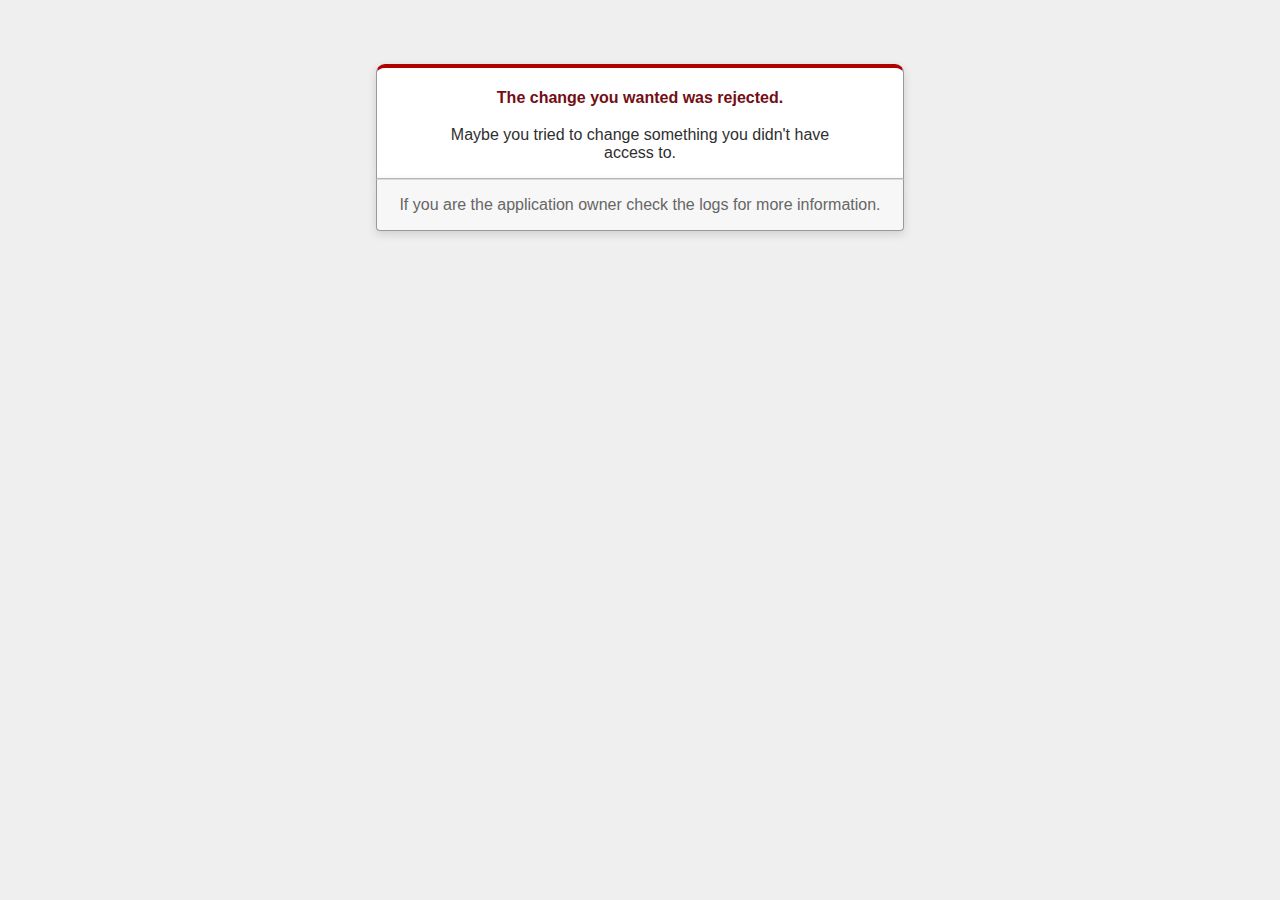
<file: blogger/public/422.html>
<!DOCTYPE html>
<html>
<head>
  <title>The change you wanted was rejected (422)</title>
  <meta name="viewport" content="width=device-width,initial-scale=1">
  <style>
  body {
    background-color: #EFEFEF;
    color: #2E2F30;
    text-align: center;
    font-family: arial, sans-serif;
    margin: 0;
  }

  div.dialog {
    width: 95%;
    max-width: 33em;
    margin: 4em auto 0;
  }

  div.dialog > div {
    border: 1px solid #CCC;
    border-right-color: #999;
    border-left-color: #999;
    border-bottom-color: #BBB;
    border-top: #B00100 solid 4px;
    border-top-left-radius: 9px;
    border-top-right-radius: 9px;
    background-color: white;
    padding: 7px 12% 0;
    box-shadow: 0 3px 8px rgba(50, 50, 50, 0.17);
  }

  h1 {
    font-size: 100%;
    color: #730E15;
    line-height: 1.5em;
  }

  div.dialog > p {
    margin: 0 0 1em;
    padding: 1em;
    background-color: #F7F7F7;
    border: 1px solid #CCC;
    border-right-color: #999;
    border-left-color: #999;
    border-bottom-color: #999;
    border-bottom-left-radius: 4px;
    border-bottom-right-radius: 4px;
    border-top-color: #DADADA;
    color: #666;
    box-shadow: 0 3px 8px rgba(50, 50, 50, 0.17);
  }
  </style>
</head>

<body>
  <!-- This file lives in public/422.html -->
  <div class="dialog">
    <div>
      <h1>The change you wanted was rejected.</h1>
      <p>Maybe you tried to change something you didn't have access to.</p>
    </div>
    <p>If you are the application owner check the logs for more information.</p>
  </div>
</body>
</html>
</file>
<file: Etch-A-Sketch/css/des.css>
body {
	background-color: #f2f2f2;
}

.div_norm {

	width: 14px;
	height: 14px;
	background-color: white;
	display: table-cell;
}


.main {
	width: 800px;
	margin: auto;
	margin-top: 10px;


}

.innerWrapper {

	height: 25px;
	width: 800px;
	margin: auto;
}


#options{

	width: 200px;
	margin: auto;
	float: right;
}

#resolution {
	width: 350px;
	float: left;
	height: 30px;



}

input {
	width: 70px;
}

.phrase {
	margin:auto;
	font-size: 40px
}

#top {
	
	width: 335px;
	margin: auto;
}

#byg {
	width: 200px;
	margin-left: 60%;
	font-size: 10px;
	opacity: 0.75;
	
	
}

button {
	border: none;
	color: white;
	text-decoration: none;
	text-align: center;
	background-color: green;
}

#blk {
	background-color: black;
}
</file>
<file: ProjectEuler/main.css>
body {
	background-image: url("https://s-media-cache-ak0.pinimg.com/originals/c5/9a/d2/c59ad2bd4ad2fbacd04017debc679ddb.gif");

}

.main {
	text-align: center;
	margin-left: 10%;
	margin-right: 10%;
	background-color: white;
	opacity: 0.90;
	font-family: tahoma, arial;
	padding-bottom: 5px
}

h1 {
	font-size: 70px;
}

#result {
	font-size: 100px;
	color:darkgreen;
}
</file>
<file: learn_ruby/assets/style.css>
/* Solarized Palette http://ethanschoonover.com/solarized */
/* Font Stacks http://www.artsiteframework.com/guide/fontstacks.php */
body {
  background-color: white;
  font-family: Optima, Candara, "Trebuchet MS", sans-serif;
  margin: 0px;
  font-size: 15px;
  line-height: 19px; }

a, a:visited {
  color: #268bd2; }

a:hover {
  text-decoration: underline; }

a {
  text-decoration: none; }

.content {
  padding: 0 2em 0 18em;
  min-height: 30em;
  min-width: 20em;
  max-width: 44em;
  margin: 1em auto; }
  .content h1, .content h2, .content h3 {
    font-family: "Lucida Sans", "Lucida Grande", "Lucida Sans Unicode", Verdana, sans-serif;
    margin-left: -1em; }
  .content h1 {
    text-shadow: #999 1px 1px 1px;
    padding: .5em .25em;
    margin-top: 1em; }
  .content h2 {
    margin-top: 1em;
    border-bottom: #268bd2 1px dotted; }
  .content pre {
    overflow-x: auto; }

.header, .footer {
  font-size: 80%;
  padding: .25em;
  background-color: #f2f2f2; }

.header {
  border-bottom: 1px solid #002b36;
  text-align: left; }
  .header h1 {
    color: #800000;
    margin: 0 0 -8px 0;
    padding: 0;
    font: 30px/48px Optima, Candara, "Trebuchet MS", sans-serif;
    letter-spacing: 0; }
  .header h2 {
    margin: 0 0 4px 13px;
    padding: 0;
    font: 10pt Optima, Candara, "Trebuchet MS", sans-serif;
    color: #686868;
    letter-spacing: 0;
    font-variant: small-caps; }
  .header a, .header a:visited {
    color: #800000;
    text-decoration: none; }
  .header a:hover {
    color: #37030B;
    text-decoration: none; }

.footer {
  border-top: 1px solid #002b36;
  text-align: center; }

.nav {
  float: left;
  margin: 1em;
  padding: 0 1em 1em;
  width: 14em;
  font-size: 75%; }

.nav {
  background: -webkit-gradient(linear, left bottom, left top, color-stop(0.15, white), color-stop(0.85, #f2f2f2));
  background: -moz-linear-gradient(center bottom, white 15%, #f2f2f2 85%);
  -moz-border-radius: 10px;
  border-radius: 10px;
  border: 1px solid black; }

.rspec_file > .tests {
  position: relative; }
  .rspec_file > .tests a.raw_file {
    float: right;
    position: absolute;
    right: 0;
    padding: 2px 4px;
    margin: 3px;
    border: 1px solid #666;
    background: #ddd; }

pre {
  font-family: "Lucida Sans Typewriter Regular", "lucida console", monaco, "andale mono", "bitstream vera sans mono", consolas, "DejaVu Sans Mono", Courier, "Courier New", monospace;
  background-color: #e9e9ff;
  padding: .5em 1em;
  border: 1px solid #93a1a1; }

code {
  font-family: "Lucida Sans Typewriter Regular", "lucida console", monaco, "andale mono", "bitstream vera sans mono", consolas, "DejaVu Sans Mono", Courier, "Courier New", monospace;
  background-color: #efefff; }

pre > code {
  background-color: #e9e9ff; }

li > p:nth-child(0) {
  margin: 0; }

ul li ul li {
  margin-top: .1em;
  margin-bottom: 1em; }
</file>
